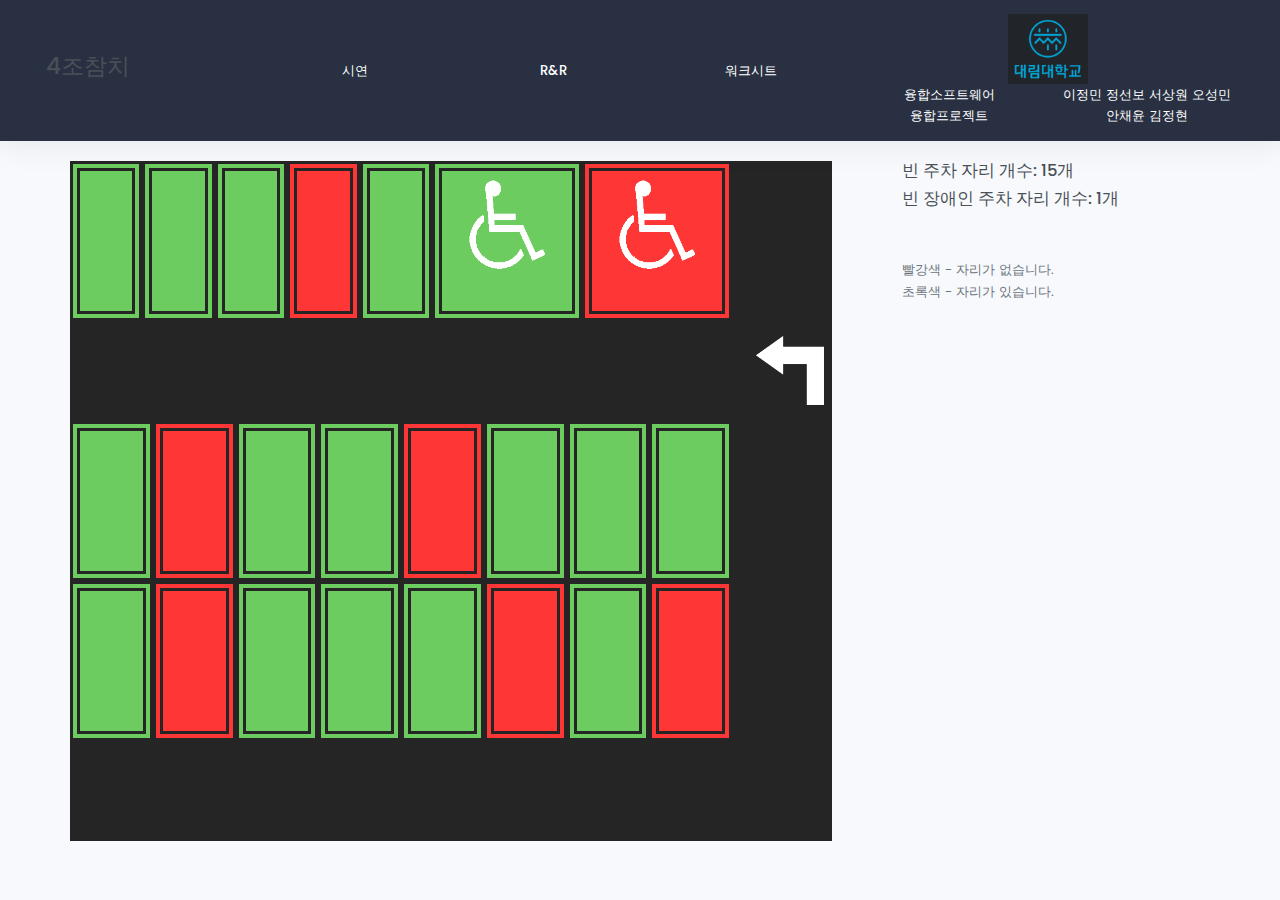
<file: src/main/resources/static/parkingInfo.html>
<!DOCTYPE html>
<html lang="en">

<head>
	<meta charset="utf-8">
	<meta http-equiv="X-UA-Compatible" content="IE=edge">
	<meta name="viewport" content="width=device-width, initial-scale=1, shrink-to-fit=no">
	<meta name="description" content="Responsive Bootstrap 5 Admin &amp; Dashboard Template">
	<meta name="author" content="Bootlab">

	<title>사조참치 작품 시연</title>

	<link rel="canonical" href="https://appstack.bootlab.io/index.html" />
	<link rel="shortcut icon" href="img/favicon.ico">

	<link rel="preconnect" href="https://fonts.googleapis.com">
	<link rel="preconnect" href="https://fonts.gstatic.com" crossorigin>
	<link href="https://fonts.googleapis.com/css2?family=Poppins:wght@300;400;500&display=swap" rel="stylesheet">

	<link href="css/light.css" rel="stylesheet">
	<link href="css/index_style.css" rel="stylesheet">
	<link href="https://cdn.jsdelivr.net/npm/bootstrap@5.3.0-alpha3/dist/css/bootstrap.min.css" rel="stylesheet" integrity="sha384-KK94CHFLLe+nY2dmCWGMq91rCGa5gtU4mk92HdvYe+M/SXH301p5ILy+dN9+nJOZ" crossorigin="anonymous">
</head>

<body>
	<header data-include="./header.html"></header>

	<div id="parking_main">
		<div class="parking_ground">
			<div class="parking_lines">
				<div class="parking_lots">
				</div>
				<div class="parking_lots">
				</div>
				<div class="parking_lots">
				</div>
				<div class="parking_lots">
				</div>
				<div class="parking_lots">
				</div>
				<div class="parking_disabled_lots">
					<img src="img/disabled_icon.png" alt="disabled_image">
				</div>
				<div class=" parking_disabled_lots">
					<img src="img/disabled_icon.png" alt="disabled_image">
				</div>
				<div class="parking_lots_blank">
				</div>
			</div>
			<div class="parking_lines">
				<div class="parking_blanks">
				</div>
				<div class="parking_blanks">
				</div>
				<div class="parking_blanks">
				</div>
				<div class="parking_blanks">
				</div>
				<div class="parking_blanks">
				</div>
				<div class="parking_blanks">
				</div>
				<div class="parking_blanks">
				</div>
				<div class="parking_blanks">
				</div>
				<div class="parking_blanks">
					<img src="img/arrow_icon1.png" alt="arrow_image">
				</div>
			</div>
			<div class="parking_lines">
				<div class="parking_lots">
				</div>
				<div class="parking_lots">
				</div>
				<div class="parking_lots">
				</div>
				<div class="parking_lots">
				</div>
				<div class="parking_lots">
				</div>
				<div class="parking_lots">
				</div>
				<div class="parking_lots">
				</div>
				<div class="parking_lots">
				</div>
				<div class="parking_lots_blank">
				</div>
			</div>
			<div class="parking_lines">
				<div class="parking_lots">
				</div>
				<div class="parking_lots">
				</div>
				<div class="parking_lots">
				</div>
				<div class="parking_lots">
				</div>
				<div class="parking_lots">
				</div>
				<div class="parking_lots">
				</div>
				<div class="parking_lots">
				</div>
				<div class="parking_lots">
				</div>
				<div class="parking_lots_blank">
				</div>
			</div>
			<div class="parking_lines">
				<div class="parking_blanks">
				</div>
				<div class="parking_blanks">
				</div>
				<div class="parking_blanks">
				</div>
				<div class="parking_blanks">
				</div>
				<div class="parking_blanks">
				</div>
				<div class="parking_blanks">
				</div>
				<div class="parking_blanks">
				</div>
				<div class="parking_blanks">
				</div>
				<div class="parking_blanks">
				</div>
			</div>
		</div>
		<aside>
			<h4 id="blanks_count"></h2>
			<h4 id="disabled_blanks_count"></h3>
			<br>
			<br>
			<p>빨강색 - 자리가 없습니다.<br>
			초록색 - 자리가 있습니다.</p>

		</aside>
	</div>
	
	<script src="json/result.json" type="text/javascript"></script>
	<script src="js/app.js"></script>
	<script src="js/parking.js"></script>
	<script src="js/include.js"></script>
</body>
</html>
</file>
<file: src/main/resources/static/css/index_style.css>
.parking_ground {
    width: 900px; 
    height: 680px; 
    /* background-color: #252525;  */
    display: flex; 
    flex-wrap: wrap;
    justify-content: center;
    flex: 1 1 55%;
    margin: 20px 70px;
}

.parking_lines {
    display: flex;
    flex-wrap: wrap;
    background-color: #252525;
}

.parking_lots, .parking_disabled_lots {
    border: 10px double #252525;
    justify-content: center;
}


.parking_disabled_lots {
    width: 150px !important; 
    height: 160px !important;
    background-color: #3292ff;
}


.parking_lots_blank, .parking_lots {
    width: 100px; 
    height: 160px;
    justify-content: center;    
}

.parking_lots {
    background-color: #ffffff;  
    flex: 1 1;
}

.parking_blanks {
    width: 100px; 
    height: 100px; 
    background-color: #252525; 
    flex: 1 1;
    justify-content: center;
    align-items: center;
    display: flex;
}


.parking_blanks img, .parking_disabled_lots img {
    max-width: 80%;
    margin: auto;
    display: block;
    
}

#parking_main {
    display: flex;
    flex-wrap: wrap;
}

aside {
    flex: 1 1 25%;
    justify-content: center;
    margin-top: 20px;
}
</file>
